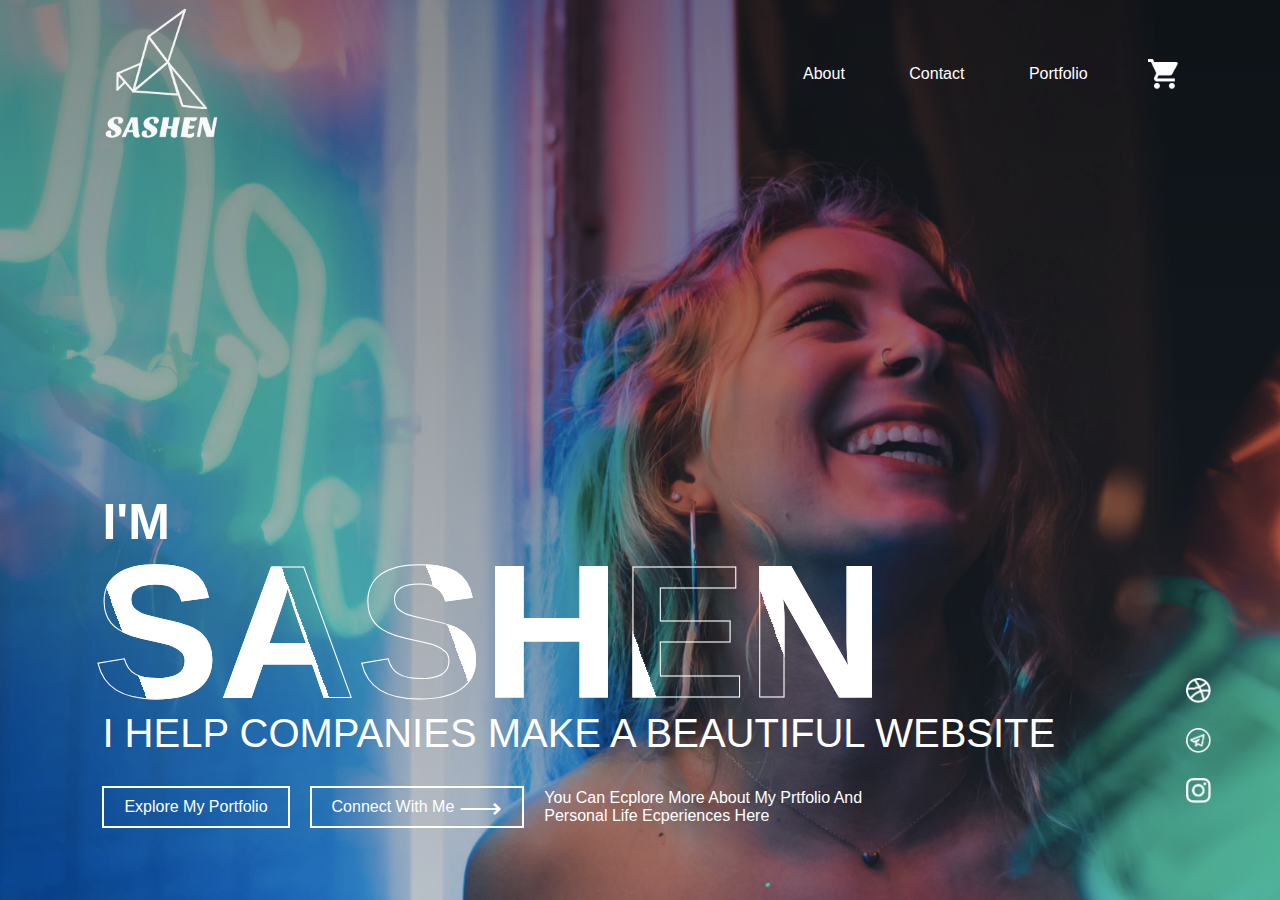
<file: index.html>
<!DOCTYPE html>
<html>
<head>
	<meta name="viewport" content="width=device-width, initial-scale=1.0" >
	<title>A Website With Animated Text Effect</title>
	<link rel="stylesheet" href="style.css">
</head>
<body>
	<div class="container">
		<nav>
			<img src="images/logo.png" class="logo">
			<ul>
				<li><a href="">About</a></li>
				<li><a href="">Contact</a></li>
				<li><a href="">Portfolio</a></li>

			</ul>
			<img src="images/cart.png" class="cart-icon">
		</nav>
		<div class="text-box">
			<p>I'M</p>
			<h1>SASHEN</h1>
			<h3>I HELP COMPANIES MAKE A BEAUTIFUL WEBSITE</h3>

			<div class="row">
				<a href="">Explore My Portfolio</a>
				<a href="">Connect With Me <span>&#x27F6;</span></a>
				<span>You Can Ecplore More About My Prtfolio And<br> Personal Life Ecperiences Here</span>
			</div>
		</div>

		<div class="social-icons">
			<a href=""><img src="images/dribble.png"></a>
			<a href=""><img src="images/telegram.png"></a>
			<a href=""><img src="images/instagram.png"></a>
		</div>

	</div>



</body>
</html>
</file>
<file: style.css>
*{
	margin: 0;
	padding: 0;
	box-sizing: border-box;
	font-family: 'poppins', sans-serif;
}

.container{
	width: 100%;
	height: 100vh;
	background-image: linear-gradient(rgba(0, 0, 0, 0.3),transparent),url(images/background.png);
	background-size: cover;
	background-position: center;
	padding: 0 8%;
	position: relative;
}

nav{
	display: flex;
	width: 100%;
	align-items: center;
	flex-wrap: wrap;
	padding: 5px 0;
}

.logo{
	width: 120px;
	cursor: pointer;
}

.cart-icon{
	width: 30px;
	cursor: pointer;
}

nav ul{
	flex: 1;
	text-align: right;
	padding-right: 30px;
}

nav ul li{
	display: inline-block;
	list-style: none;
	margin: 10px 30px;
}

nav ul li a{
	color: #fff;
	text-decoration: none;
	position: relative;
}
nav ul li a:after{
	content: '';
	width: 0%;
	height: 3px;
	position: absolute;
	bottom: -5px;
	left: 50%;
	transform: translateX(-50%);
	background: #fff;
	transition: width 0.3s;
}

nav ul li a:hover::after{
	width: 50%;

}

.text-box{
	color: #fff;
	position: absolute;
	bottom: 8%;
}

.text-box p{
	font-size: 50px;
	font-weight: 600;
}
.text-box h1{
	font-size: 190px;
	line-height: 160px;
	margin-left: -10px;
	color: transparent;
	-webkit-text-stroke: 1px #fff;
	background: url(images/back.png);
	-webkit-background-clip: text;
	background-position: 0 0;
	animation: back 20s linear infinite;
}
@keyframes back{
	100%{
		background-position: 2000px 0;
	}
}






.text-box h3{
	font-size: 40px;
	font-weight: 500;
}

.text-box .row{
	display: flex;
	align-items: center;
	flex-wrap: wrap;
	margin-top: 30px;
}
.text-box a{
	color: #fff;
	text-decoration: none;
	padding: 10px 20px;
	margin-right: 20px;
	border: 2px solid #fff;
	display: flex;
	align-items: center;
}

.text-box a span{
	  font-size: 30px;
	  line-height: 15px;
	  margin-left: 5px;
}

.social-icons{
	position: absolute;
	right: 5%;
	bottom: 8%;
}

.social-icons img{
	width: 25px;
	display: block;
	margin: 25px 5px;
}
</file>
